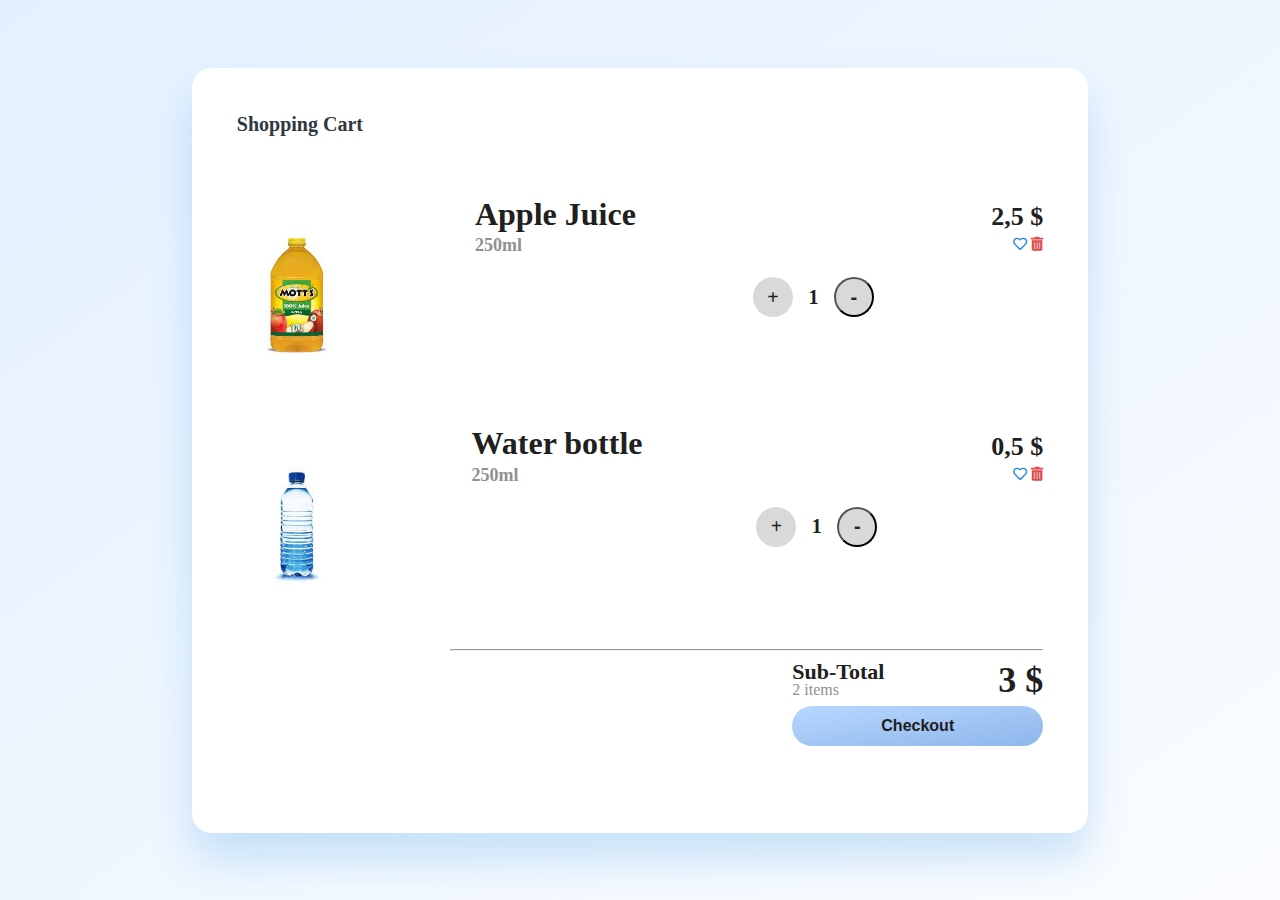
<file: dom.checkpoint/index.html>
<!DOCTYPE html>
<html lang="en">
<head>
    <meta charset="UTF-8">
    <meta http-equiv="X-UA-Compatible" content="IE=edge">
    <meta name="viewport" content="width=device-width, initial-scale=1.0"> 
    <link rel="stylesheet" href="./style.css">
    <link rel="stylesheet" href="https://cdnjs.cloudflare.com/ajax/libs/font-awesome/5.15.4/css/all.min.css"
    integrity="sha512-1ycn6IcaQQ40/MKBW2W4Rhis/DbILU74C1vSrLJxCq57o941Ym01SwNsOMqvEBFlcgUa6xLiPY/NS5R+E6ztJQ=="
    crossorigin="anonymous" referrerpolicy="no-referrer" />
    <title>Document</title>
</head>
<body>
    <div class="Cart-Container">
        <div class="Header">
            <h3 class="Heading">Shopping Cart</h3>
        </div>
        <div class="Cart-Items">
            <div class="image-box">
                <img src="[data-uri]"
                    style="height:120px;" />
            </div>
            <div class="about">
                <h1 class="title">Apple Juice</h1>
                <h3 class="subtitle">250ml</h3>
            </div>

            <div class="counter">
                <div class="btn plus">+</div>
                <div class="count">1</div>
                <button class="btn moins">-</button>
            </div>
            <div class="prices">
                <div class="amount">2,5 $</div>
                
                    <i class="far fa-heart save"></i>
                    <i class="fas fa-trash-alt remove"></i>
                
            </div>
        </div>
        <div class="Cart-Items">
            <div class="image-box">
                <img src="[data-uri]"
                    style="height:120px;" />
            </div>
            <div class="about">
                <h1 class="title">Water bottle</h1>
                <h3 class="subtitle">250ml</h3>
            </div>

            <div class="counter">
                <div class="btn plus">+</div>
                <div class="count">1</div>
                <button class="btn moins">-</button>
            </div>
            <div class="prices">
                <div class="amount">0,5 $</div>
               
                    <i class="far fa-heart save"></i>
                    <i class="fas fa-trash-alt remove"></i>
                
            </div>
        </div>
        <hr>
        <div class="checkout">
            <div class="total">
                <div>
                    <div class="Subtotal">Sub-Total</div>
                    <div class="items">2 items</div>
                </div>
                <div class="total-amount">3 $</div>
            </div>
            <button class="button">Checkout</button>
        </div>
    </div>
 <script src="./js/dom.js">
     
 </script>
</body>
</html>
</file>
<file: dom.checkpoint/style.css>
body{
    margin: 0;
    padding: 0;
    background: linear-gradient(to bottom right, #E3F0FF, #FAFCFF);
    height: 100vh;
    display: flex;
    justify-content: center;
    align-items: center;
   }
   .Cart-Container{
    width: 70%;
    height: 85%;
    background-color: #ffffff;
    border-radius: 20px;
    box-shadow: 0px 25px 40px #1687d933;
   }
   .Header{
    margin: auto;
    width: 90%;
    height: 15%;
    display: flex;
    justify-content: space-between;
    align-items: center;
   }
   .Heading{
    font-size: 20px;
    font-weight: 700;
    color: #2F3841;
   }
   .Action{
    font-size: 14px;
    font-weight: 600;
    color: #E44C4C;
    cursor: pointer;
    border-bottom: 1px solid #E44C4C;
   }
   .Cart-Items{
    margin: auto;
    width: 90%;
    height: 30%;
    display: flex;
    justify-content: space-between;
    align-items: center;
   }
   .image-box{
    width: 15%;
    text-align: center;
   }
   .about{
    height: 100%;
   }
   .title{
    padding-top: 5px;
    line-height: 10px;
    font-size: 32px;
    font-weight: 800;
    color: #202020;
   }
   .subtitle{
    line-height: 10px;
    font-size: 18px;
    font-weight: 600;
    color: #909090;
   }
   .counter{
    width: 15%;
    display: flex;
    justify-content: space-between;
    align-items: center;
   }
   .btn{
    width: 40px;
    height: 40px;
    border-radius: 50%;
    background-color: #d9d9d9;
    display: flex;
    justify-content: center;
    align-items: center;
    font-size: 20px;
    font-weight: 900;
    color: #202020;
    cursor: pointer;
   }
   .count{
    font-size: 20px;
    font-weight: 900;
    color: #202020;
   }
   hr{
    width: 66%;
    float: right;
    margin-right: 5%;
   }
   .checkout{
    float: right;
    margin-right: 5%;
    width: 28%;
   }
   .total{
    width: 100%;
    display: flex;
    justify-content: space-between;
   }
   .Subtotal{
    font-size: 22px;
    font-weight: 700;
    color: #202020;
   }
   .items{
    font-size: 16px;
    font-weight: 500;
    color: #909090;
    line-height: 10px;
   }
   .total-amount{
    font-size: 36px;
    font-weight: 900;
    color: #202020;
   }
   .button{
    margin-top: 5px;
    width: 100%;
    height: 40px;
    border: none;
    background: linear-gradient(to bottom right, #B8D7FF, #8EB7EB);
    border-radius: 20px;
    cursor: pointer;
    font-size: 16px;
    font-weight: 600;
    color: #202020;
   }
   .prices{
    height: 100%;
    text-align: right;
   }
   .amount{
    padding-top: 20px;
    font-size: 26px;
    font-family: ‘Open Sans’;
    font-weight: 800;
    color: #202020;
   }
   .save{
    padding-top: 5px;
    font-size: 14px;
    font-family: ‘Open Sans’;
    font-weight: 600;
    color: #1687d9;
    cursor: pointer;
   }
   .remove{
    padding-top: 5px;
    font-size: 14px;
    font-weight: 600;
    color: #E44C4C;
    cursor: pointer;
   }

   hr{
    width: 66%;
    float: right;
    margin-right: 5%;
   }
   .checkout{
    float: right;
    margin-right: 5%;
    width: 28%;
   }
   .total{
    width: 100%;
    display: flex;
    justify-content: space-between;
   }
   .Subtotal{
    font-size: 22px;
    font-weight: 700;
    color: #202020;
   }
   .items{
    font-size: 16px;
    font-weight: 500;
    color: #909090;
    line-height: 10px;
   }
   .total-amount{
    font-size: 36px;
    font-weight: 900;
    color: #202020;
   }
   .button{
    margin-top: 5px;
    width: 100%;
    height: 40px;
    border: none;
    background: linear-gradient(to bottom right, #B8D7FF, #8EB7EB);
    border-radius: 20px;
    cursor: pointer;
    font-size: 16px;
    font-weight: 600;
    color: #202020;
   }
</file>
